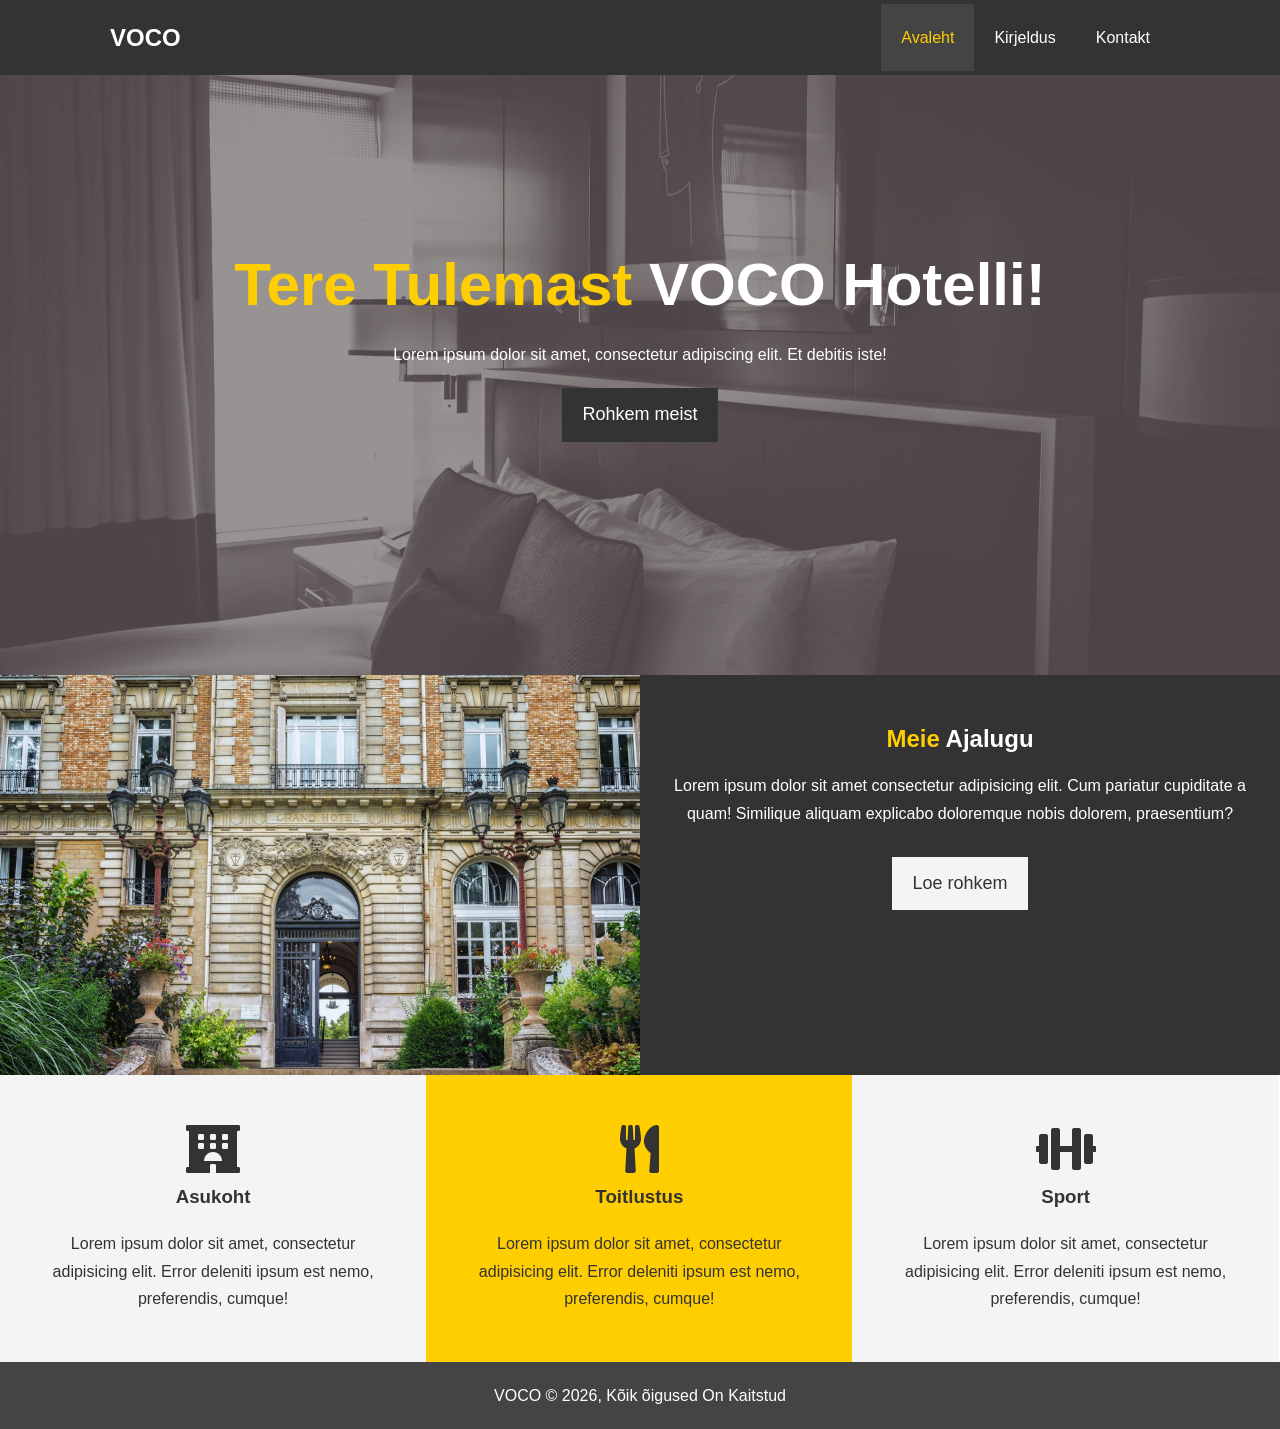
<file: index.html>
<!doctype html>
<html lang="et">
  <head>
    <meta charset="UTF-8" />
    <meta name="viewport" content="width=device-width, initial-scale=1.0" />
    <meta http-equiv="X-UA-Compatible" content="ie=edge" />
    <title>Hotell | Avaleht</title>
    <link
      rel="stylesheet"
      href="https://use.fontawesome.com/releases/v5.6.1/css/all.css"
    />
    <link rel="stylesheet" href="css/style.css" />
    <link
      rel="stylesheet"
      media="screen and (max-width: 500px)"
      href="css/mobile.css"
    />
  </head>
  <body>
    <header>
      <nav id="navbar">
        <div class="container">
          <h1><a href="index.html">VOCO</a></h1>
          <ul>
            <li><a class="current" href="index.html">Avaleht</a></li>
            <li><a href="about.html">Kirjeldus</a></li>
            <li><a href="contact.html">Kontakt</a></li>
          </ul>
        </div>
      </nav>
    </header>

    <section id="showcase">
      <div class="container">
        <div class="showcase-content">
          <h1><span class="text-primary">Tere Tulemast</span> VOCO Hotelli!</h1>
          <p>
            Lorem ipsum dolor sit amet, consectetur adipiscing elit. Et debitis
            iste!
          </p>
          <a class="btn" href="about.html">Rohkem meist</a>
        </div>
      </div>
    </section>

    <section id="info" class="bg-dark">
      <div class="info-img"></div>
      <div class="info-content">
        <h2><span class="text-primary">Meie</span> Ajalugu</h2>
        <p>
          Lorem ipsum dolor sit amet consectetur adipisicing elit. Cum pariatur
          cupiditate a quam! Similique aliquam explicabo doloremque nobis
          dolorem, praesentium?
        </p>
        <a href="about.html" class="btn btn-light">Loe rohkem</a>
      </div>
    </section>

    <section id="features">
      <div class="box bg-light">
        <i class="fas fa-hotel fa-3x"></i>
        <h3>Asukoht</h3>
        <p>
          Lorem ipsum dolor sit amet, consectetur adipisicing elit. Error
          deleniti ipsum est nemo, preferendis, cumque!
        </p>
      </div>
      <div class="box bg-primary">
        <i class="fas fa-utensils fa-3x"></i>
        <h3>Toitlustus</h3>
        <p>
          Lorem ipsum dolor sit amet, consectetur adipisicing elit. Error
          deleniti ipsum est nemo, preferendis, cumque!
        </p>
      </div>
      <div class="box bg-light">
        <i class="fas fa-dumbbell fa-3x"></i>
        <h3>Sport</h3>
        <p>
          Lorem ipsum dolor sit amet, consectetur adipisicing elit. Error
          deleniti ipsum est nemo, preferendis, cumque!
        </p>
      </div>
    </section>

    <div class="clr"></div>

    <footer id="main-footer">
      <p>VOCO &copy; 2026, Kõik õigused On Kaitstud</p>
    </footer>
  </body>
</html>
</file>
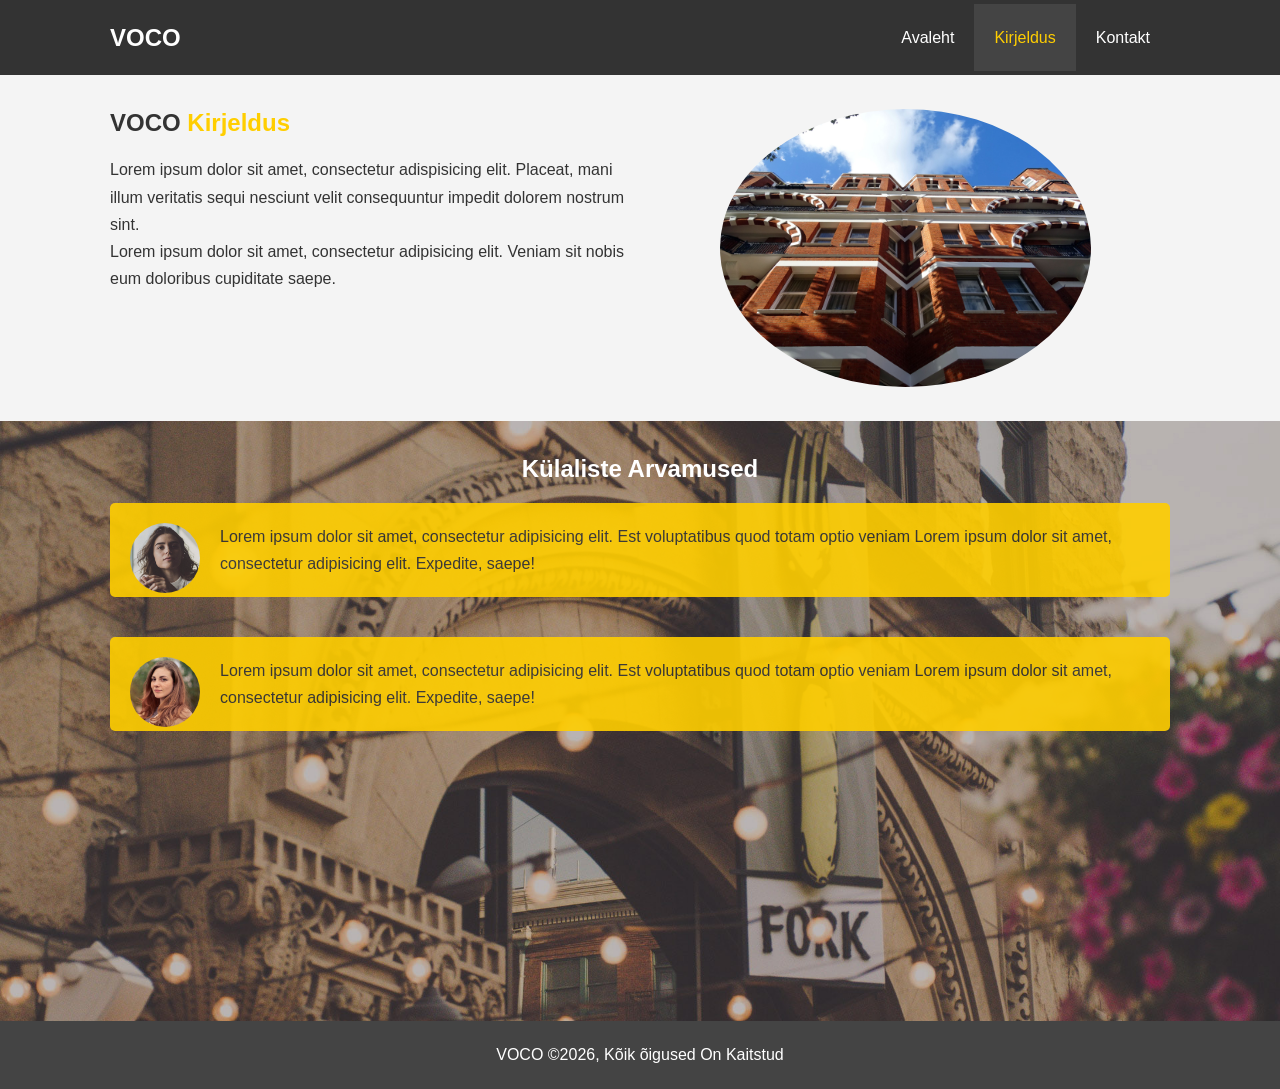
<file: about.html>
<!doctype html>
<html lang="et">
  <head>
    <meta charset="UTF-8" />
    <meta name="viewport" content="width=device-width, initial-scale=1.0" />
    <meta http-equiv="X-UA-Compatible" content="ie=edge" />
    <title>Hotell | Kirjeldus</title>
    <link rel="stylesheet" href="css/style.css" />
    <link
      rel="stylesheet"
      media="screen and (max-width: 500px)"
      href="css/mobile.css"
    />
  </head>
  <body>
    <header>
      <nav id="navbar">
        <div class="container">
          <h1><a href="index.html">VOCO</a></h1>
          <ul>
            <li><a href="index.html">Avaleht</a></li>
            <li><a class="current" href="about.html">Kirjeldus</a></li>
            <li><a href="contact.html">Kontakt</a></li>
          </ul>
        </div>
      </nav>
    </header>

    <!-- Info -->
    <section id="about-info" class="bg-light py-30">
      <div class="container">
        <div class="info-left">
          <h1>VOCO <span class="text-primary">Kirjeldus</span></h1>
          <p>
            Lorem ipsum dolor sit amet, consectetur adispisicing elit. Placeat,
            mani illum veritatis sequi nesciunt velit consequuntur impedit
            dolorem nostrum sint.
          </p>
          <p>
            Lorem ipsum dolor sit amet, consectetur adipisicing elit. Veniam sit
            nobis eum doloribus cupiditate saepe.
          </p>
        </div>
        <div class="info-right">
          <img src="./img/photo-2.jpg" alt="hotell" />
        </div>
      </div>
    </section>

    <section id="testimonials" class="py-30">
      <div class="container">
        <h2>Külaliste Arvamused</h2>
        <div class="testimonial bg-primary">
          <img src="./img/person-2.jpg" alt="Kadri" />
          <p>
            Lorem ipsum dolor sit amet, consectetur adipisicing elit. Est
            voluptatibus quod totam optio veniam Lorem ipsum dolor sit amet,
            consectetur adipisicing elit. Expedite, saepe!
          </p>
        </div>
        <div class="testimonial bg-primary">
          <img src="./img/person-1.jpg" alt="Kati" />
          <p>
            Lorem ipsum dolor sit amet, consectetur adipisicing elit. Est
            voluptatibus quod totam optio veniam Lorem ipsum dolor sit amet,
            consectetur adipisicing elit. Expedite, saepe!
          </p>
        </div>
      </div>
    </section>

    <div class="clr"></div>
    <footer id="main-footer">
      <p>VOCO &copy;2026, Kõik õigused On Kaitstud</p>
    </footer>
  </body>
</html>
</file>
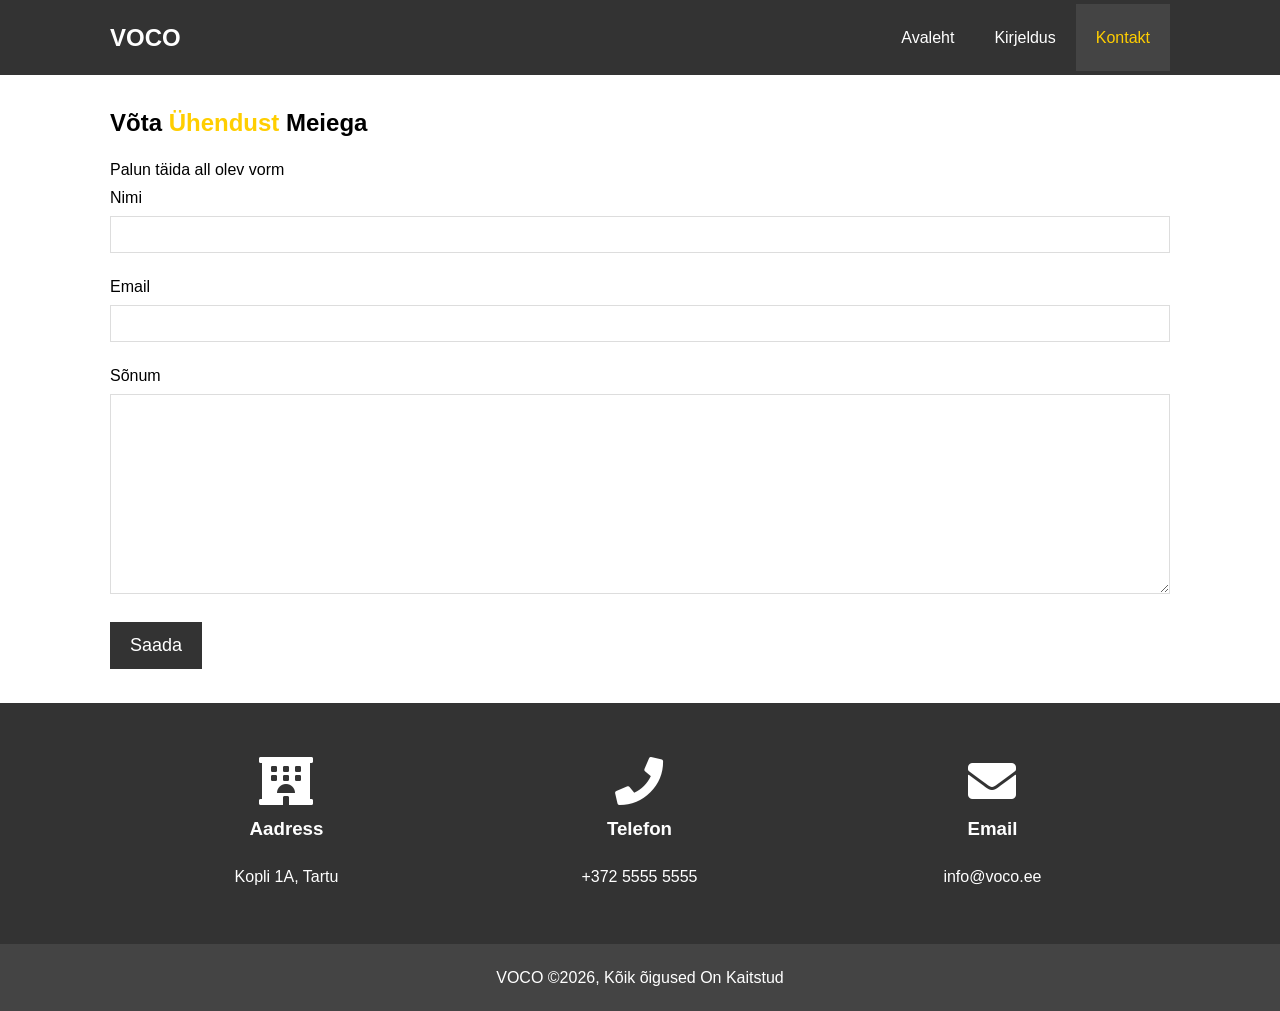
<file: contact.html>
<!doctype html>
<html lang="et">
  <head>
    <meta charset="UTF-8" />
    <meta name="viewport" content="width=device-width, initial-scale=1.0" />
    <meta http-equiv="X-UA-Compatible" content="ie=edge" />
    <title>Hotell | Kontakt</title>
    <link
      rel="stylesheet"
      href="https://use.fontawesome.com/releases/v5.6.1/css/all.css"
    />
    <link rel="stylesheet" href="css/style.css" />
    <link
      rel="stylesheet"
      media="screen and (max-width: 500px)"
      href="css/mobile.css"
    />
  </head>
  <body>
    <header>
      <nav id="navbar">
        <div class="container">
          <h1><a href="index.html">VOCO</a></h1>
          <ul>
            <li><a href="index.html">Avaleht</a></li>
            <li><a href="about.html">Kirjeldus</a></li>
            <li><a class="current" href="contact.html">Kontakt</a></li>
          </ul>
        </div>
      </nav>
    </header>

    <!-- Contact form -->
    <section id="contact-form" class="py-30">
      <div class="container">
        <h1>Võta <span class="text-primary">Ühendust</span> Meiega</h1>
        <p>Palun täida all olev vorm</p>
        <form action="">
          <div class="form-group">
            <label for="name">Nimi</label>
            <input type="text" id="name" />
          </div>
          <div class="form-group">
            <label for="email">Email</label>
            <input type="text" id="email" />
          </div>
          <div class="form-group">
            <label for="message">Sõnum</label>
            <textarea id="message"></textarea>
          </div>
          <button type="submit" class="btn">Saada</button>
        </form>
      </div>
    </section>
    <!-- contact info -->
    <section id="contact-info" class="bg-dark">
      <div class="container">
        <div class="box bg-dark">
          <i class="fas fa-hotel fa-3x"></i>
          <h3>Aadress</h3>
          <p>Kopli 1A, Tartu</p>
        </div>
        <div class="box bg-dark">
          <i class="fas fa-phone fa-3x"></i>
          <h3>Telefon</h3>
          <p>+372 5555 5555</p>
        </div>
        <div class="box bg-dark">
          <i class="fas fa-envelope fa-3x"></i>
          <h3>Email</h3>
          <p>info@voco.ee</p>
        </div>
      </div>
    </section>
    <div class="clr"></div>
    <footer id="main-footer">
      <p>VOCO &copy;2026, Kõik õigused On Kaitstud</p>
    </footer>
  </body>
</html>
</file>
<file: css/style.css>
/* RESET & BASIC */
* {
  margin: 0;
  padding: 0;
  box-sizing: border-box;
}

html,
body {
  font-family: "Segoe UI", "Tahoma", "Verdana", sans-serif;
  line-height: 1.7em;
}

a {
  color: #333;
  text-decoration: none;
}

h1,
h2,
h3 {
  padding-bottom: 20px;
}

/* UTILITY CLASSES  */
.container {
  margin: auto;
  max-width: 1100px;
  padding: 4px 20px;
  overflow: auto;
}

.text-primary {
  color: #ffce00;
}
.bg-dark {
  background: #333;
  color: #fff;
}
.bg-light {
  background: #f4f4f4;
  color: #333;
}
.bg-primary {
  background: #ffce00;
  color: #333;
}

.btn {
  display: inline-block;
  font-size: 18px;
  color: #fff;
  background: #333;
  padding: 13px 20px;
  border: none;
  cursor: pointer;
}

.btn:hover {
  background: #ffce00;
  color: #333;
}

.btn-light {
  background: #f4f4f4;
  color: #333;
}

.py-30 {
  padding: 30px 0;
}

/* Clear */
.clr {
  clear: both;
}

/* NAVBAR */
#navbar {
  background: #333;
  color: #fff;
  overflow: auto;
}

#navbar a {
  color: #fff;
}

#navbar ul {
  list-style: none;
  float: right;
}

#navbar ul li {
  float: left;
}

#navbar ul li a {
  display: block;
  padding: 20px;
  text-align: center;
}

#navbar ul li a:hover,
#navbar ul li a.current {
  background: #444;
  color: #ffce00;
}

#navbar h1 {
  padding-top: 20px;
  float: left;
}

/* SHOWCASE */
#showcase {
  background: url("../img/showcase.jpg") no-repeat center center/cover;
  height: 600px;
}

#showcase .showcase-content {
  color: #fff;
  text-align: center;
  padding-top: 170px;
}

#showcase .showcase-content h1 {
  font-size: 60px;
  line-height: 1.2em;
}

#showcase .showcase-content p {
  padding-bottom: 20px;
  line-height: 1.7em;
}

/* INFO SECTION */
#info {
  height: 400px;
}

#info .info-img {
  float: left;
  width: 50%;
  background: url("../img/photo-1.jpg") no-repeat center center/cover;
  min-height: 100%;
}

#info .info-content {
  float: right;
  width: 50%;
  height: 100%;
  text-align: center;
  padding: 50px 30px;
  overflow: hidden;
}

#info .info-content p {
  padding-bottom: 30px;
}

/* FEATURES */
#features .box {
  float: left;
  width: 33.3%;
  padding: 50px;
  text-align: center;
}

#features .box i {
  margin-bottom: 10px;
}

/* --- 7. FOOTER --- */
#main-footer {
  text-align: center;
  background: #444;
  color: #fff;
  padding: 20px;
}

/* About */
#about-info .info-left {
  float: left;
  width: 50%;
  min-height: 100%;
}

#about-info .info-right {
  float: right;
  width: 50%;
  min-height: 100%;
}

#about-info .info-right img {
  display: block;
  margin: auto;
  width: 70%;
  border-radius: 50%;
}

/* Testimonials */
#testimonials {
  height: 600px;
  background: url("../img/test-bg.jpg") no-repeat center center/cover;
}

#testimonials h2 {
  color: #fff;
  text-align: center;
}

#testimonials .testimonial {
  padding: 20px;
  margin-bottom: 40px;
  border-radius: 5px;
  opacity: 0.9;
}

#testimonials .testimonial img {
  width: 70px;
  float: left;
  margin-right: 20px;
  border-radius: 50%;
}

/* Contact */
#contact-form .form-group {
  margin-bottom: 20px;
}

#contact-form .form-group label {
  display: block;
  margin-bottom: 5px;
}

#contact-form .form-group input,
#contact-form .form-group textarea {
  width: 100%;
  padding: 10px;
  border: 1px solid #ddd;
}

#contact-form .form-group textarea {
  height: 200px;
}

#contact-form .form-group input:focus,
#contact-form .form-group textarea:focus {
  outline: none;
  border-color: #f7c08a;
}

#contact-info .box {
  float: left;
  width: 33.3%;
  padding: 50px;
  text-align: center;
}

#contact-info .box i {
  margin-bottom: 10px;
}
</file>
<file: css/mobile.css>
/* navbar */
#navbar h1 {
  float: none;
  text-align: center;
}

#navbar ul,
#navbar ul li {
  float: none;
}

#navbar ul li a {
  padding: 5px;
  border-bottom: #444 dotted 1px;
}

#showcase {
  height: 100%;
}

#showcase .showcase-content {
  padding-top: 70px;
  padding-bottom: 30px;
}

#info {
  height: 500px;
}

#info .info-img {
  display: none;
}

#info .info-content {
  float: none;
  width: 100%;
}

#features .box {
  float: none;
  width: 100%;
}

#about-info .info-left,
#about-info .info-right {
  float: none;
  width: 100%;
}

#about-info .info-right {
  margin-top: 30px;
}

#about-info .info-left h1 {
  text-align: center;
}

#contact-form h1,
#contact-form p {
  text-align: center;
}

#contact-info .box {
  float: none;
  width: 100%;
  border-bottom: #444 dotted 1px;
}

#contact-info .box i {
  margin-bottom: 10px;
}
</file>
